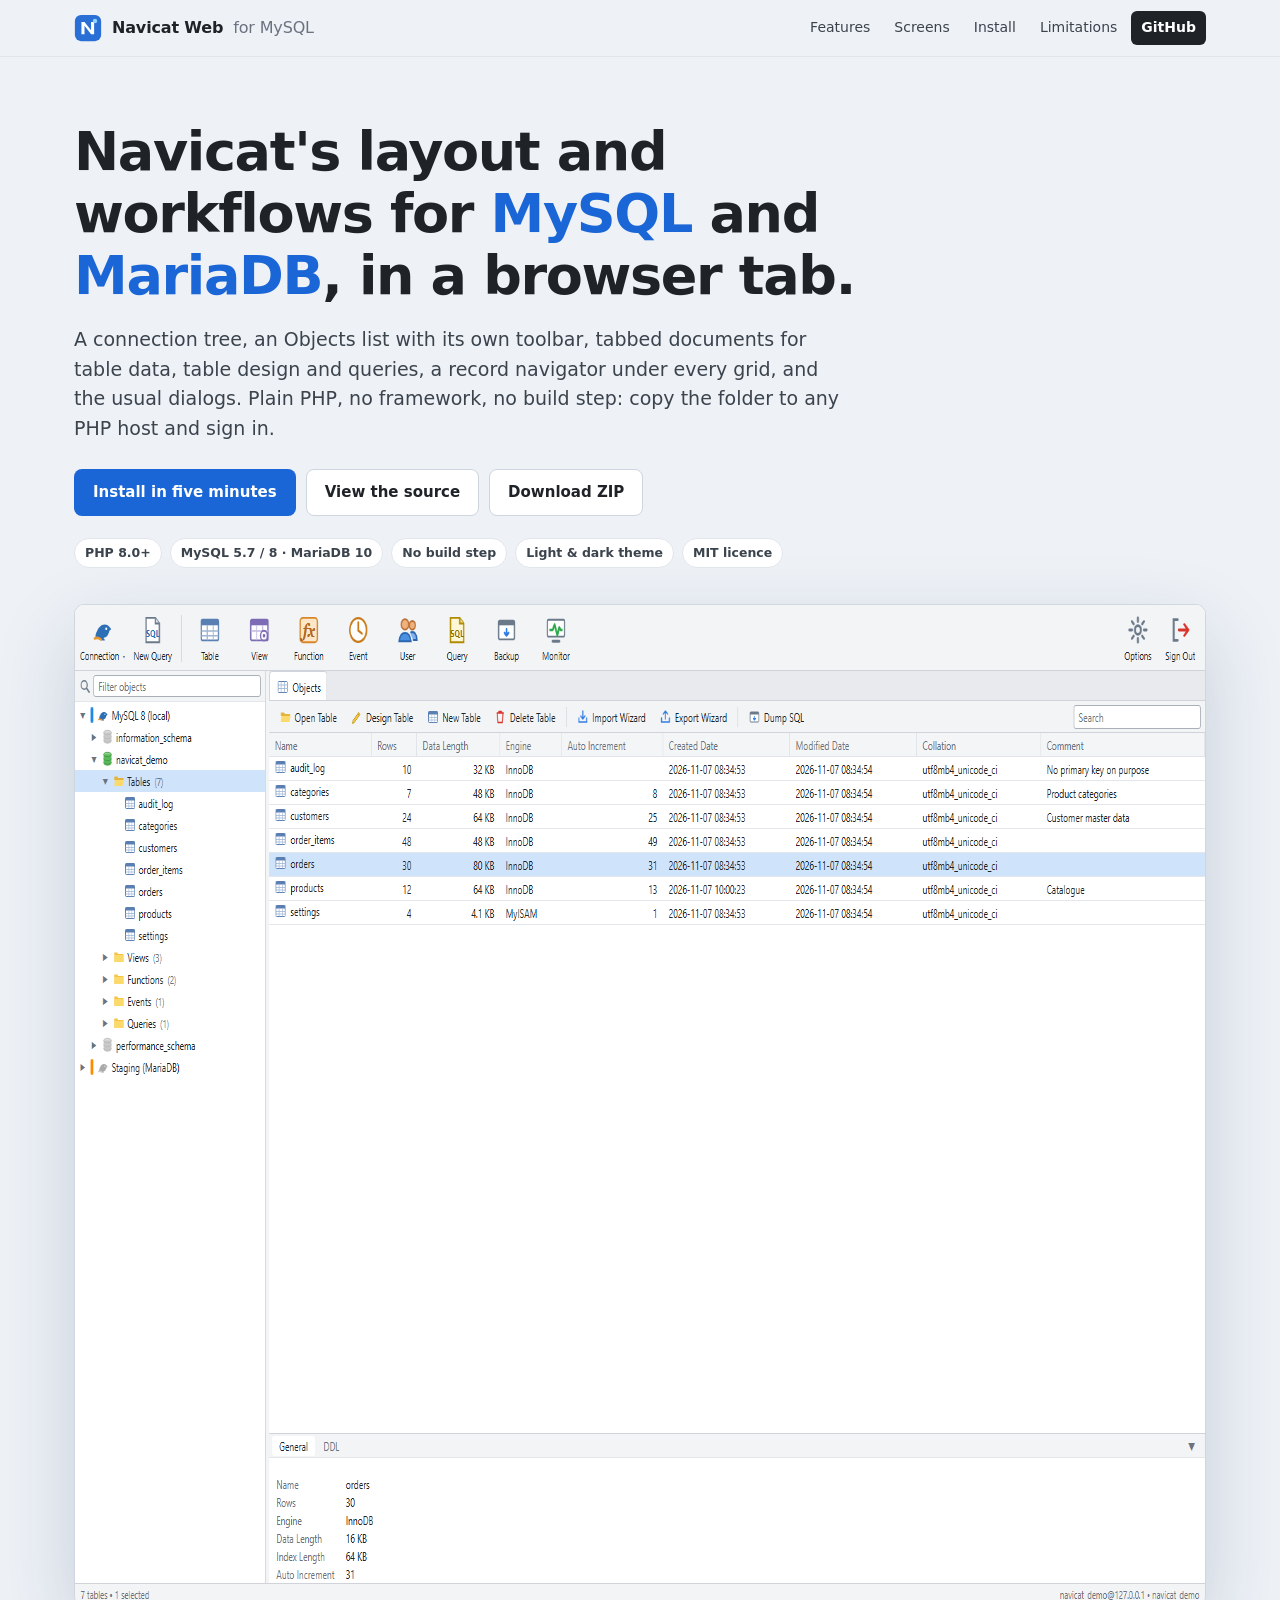
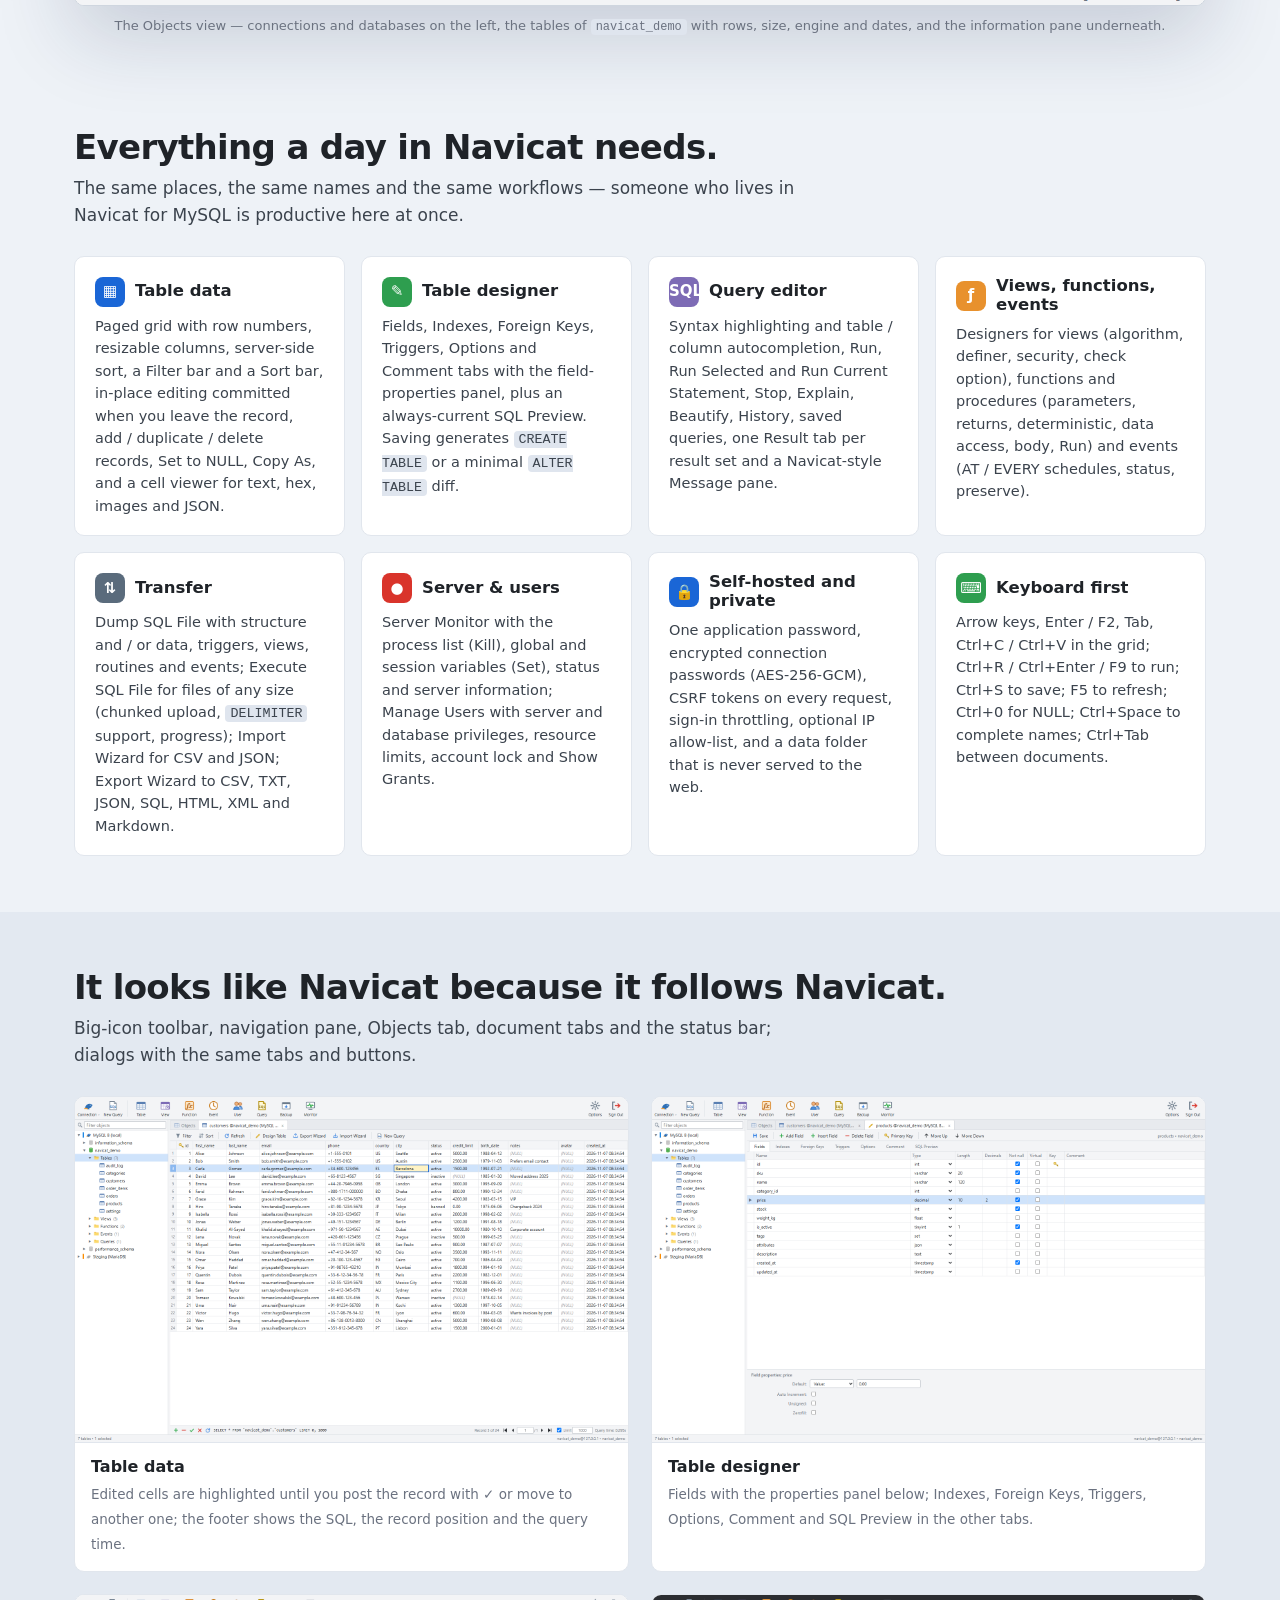
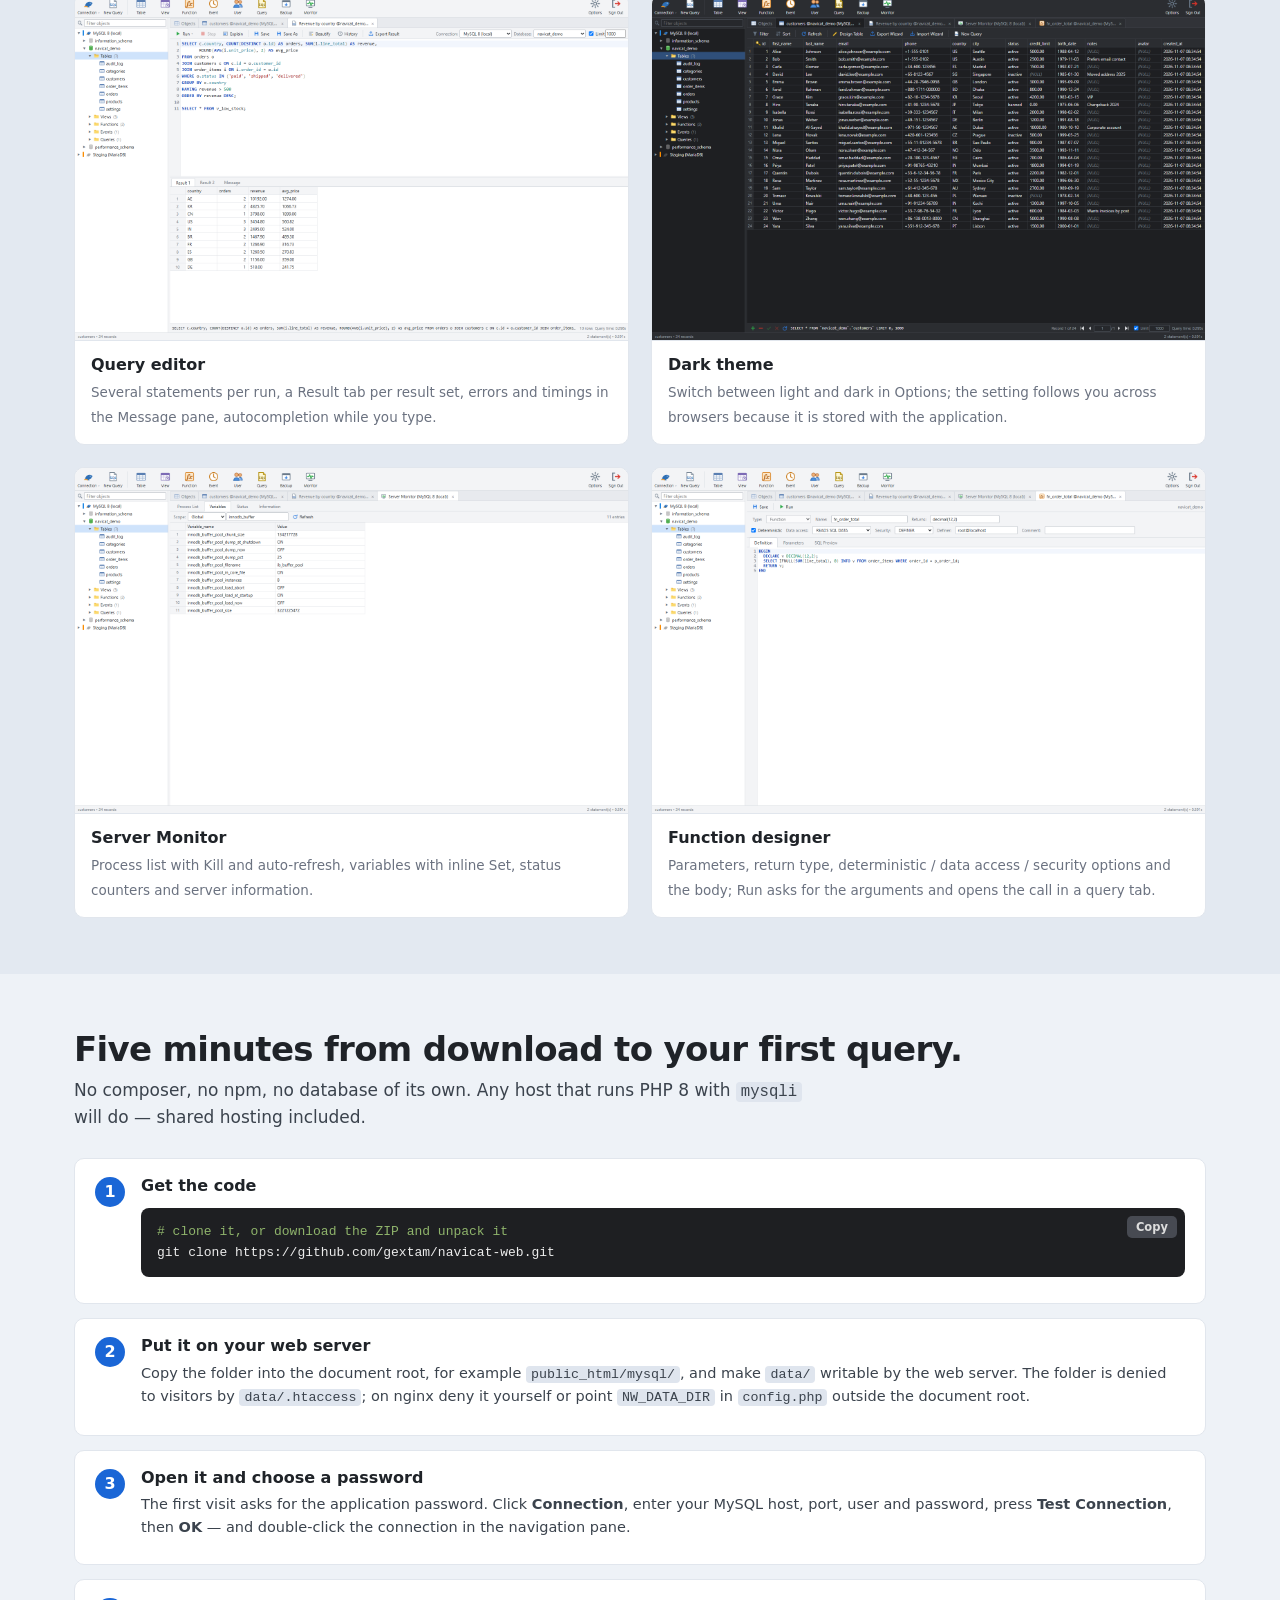
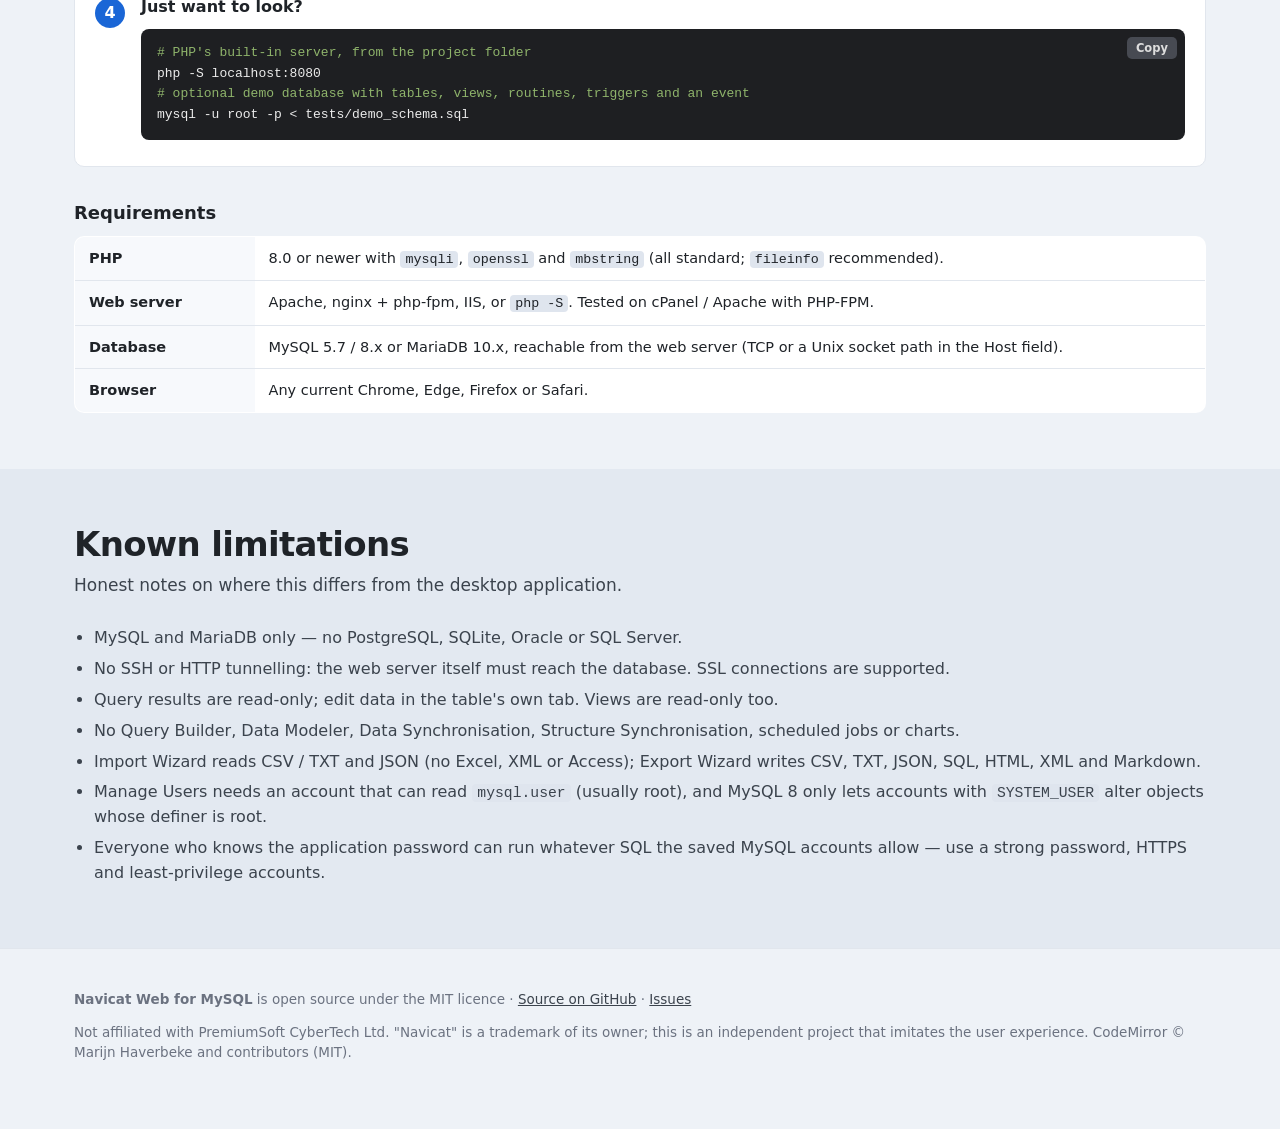
<file: docs/index.html>
<!DOCTYPE html>
<html lang="en">
<head>
<meta charset="utf-8">
<meta name="viewport" content="width=device-width, initial-scale=1">
<title>Navicat Web for MySQL — a Navicat-style MySQL &amp; MariaDB manager in your browser</title>
<meta name="description" content="A browser-based database manager for MySQL and MariaDB that follows Navicat's layout and workflows: connection tree, Objects list, editable data grid, table designer with ALTER diff, query editor, views, functions, events, users, server monitor, dumps and imports. Plain PHP, no build step.">
<link rel="canonical" href="https://gextam.github.io/navicat-web/">
<meta property="og:type" content="website">
<meta property="og:title" content="Navicat Web for MySQL">
<meta property="og:description" content="Navicat's layout and workflows for MySQL and MariaDB, in a browser tab. Plain PHP, no build step.">
<meta property="og:url" content="https://gextam.github.io/navicat-web/">
<meta property="og:image" content="https://gextam.github.io/navicat-web/screenshots/objects-view.png">
<meta name="twitter:card" content="summary_large_image">
<link rel="icon" href="data:image/svg+xml,%3Csvg xmlns='http://www.w3.org/2000/svg' viewBox='0 0 64 64'%3E%3Crect x='2' y='2' width='60' height='60' rx='14' fill='%232a6fd6'/%3E%3Cpath d='M17 46V18h7l15 19.2V18h7v28h-7L24 26.8V46z' fill='%23fff'/%3E%3Ccircle cx='48' cy='16' r='5' fill='%238fd3ff'/%3E%3C/svg%3E">
<style>
:root {
  --bg: #eef2f7; --bg-2: #e3e9f1; --panel: #f7f9fc; --card: #ffffff;
  --line: #cfd6df; --line-2: #e1e6ed;
  --ink: #1f2328; --dim: #3b434d; --muted: #6b7280;
  --blue: #1a66d6; --blue-2: #2f7de1; --green: #2e9e4f; --amber: #e8912d; --red: #d9342b; --violet: #7d6bb5;
  --dark: #1e1f22; --dark-2: #2b2d31;
  --font: "Segoe UI", system-ui, -apple-system, "Helvetica Neue", Helvetica, Arial, sans-serif;
  --mono: ui-monospace, "Cascadia Mono", Consolas, "SF Mono", Menlo, monospace;
  --max: 1180px; --r: 10px;
}
* { box-sizing: border-box; }
html { scroll-behavior: smooth; }
body { margin: 0; font-family: var(--font); color: var(--ink); background: var(--bg); line-height: 1.55; -webkit-font-smoothing: antialiased; }
a { color: inherit; }
img { max-width: 100%; display: block; }
.wrap { max-width: var(--max); margin: 0 auto; padding: 0 24px; }
h1, h2, h3 { line-height: 1.15; margin: 0; }
p { margin: 0 0 12px; }
code { font-family: var(--mono); font-size: .92em; background: #dfe5ee; padding: 1px 5px; border-radius: 4px; }
kbd { font-family: var(--font); font-size: .85em; border: 1px solid #b9c1cc; border-bottom-width: 2px; border-radius: 4px; padding: 0 6px; background: #f6f8fb; }
pre { position: relative; background: var(--dark); color: #ececec; border-radius: 8px; padding: 14px 72px 14px 16px; overflow: auto; font-family: var(--mono); font-size: 13px; line-height: 1.6; margin: 12px 0; }
pre code { background: none; padding: 0; font-size: inherit; }
pre .c { color: #8fb46b; }
.copy { position: absolute; top: 8px; right: 8px; background: #474a52; color: #ddd; border: 0; border-radius: 5px; padding: 4px 9px; font: 600 11.5px var(--font); cursor: pointer; }
.copy:hover { background: #5a5e68; }
.copy.ok { background: var(--green); color: #fff; }

/* header */
.top { position: sticky; top: 0; z-index: 20; background: rgba(238,242,247,.9); backdrop-filter: blur(10px); border-bottom: 1px solid var(--line-2); }
.top .wrap { display: flex; align-items: center; gap: 14px; height: 56px; }
.logo { display: flex; align-items: center; gap: 10px; font-weight: 700; text-decoration: none; letter-spacing: -.01em; }
.logo svg { width: 28px; height: 28px; }
.nav { margin-left: auto; display: flex; gap: 4px; }
.nav a { text-decoration: none; color: var(--dim); font-size: 14px; padding: 6px 10px; border-radius: 6px; }
.nav a:hover { background: var(--bg-2); color: var(--ink); }
.nav a.gh { background: var(--ink); color: #fff; font-weight: 600; }
.nav a.gh:hover { background: #000; }

/* hero */
.hero { padding: 64px 0 36px; }
.hero h1 { font-size: clamp(32px, 4.6vw, 54px); letter-spacing: -.025em; max-width: 900px; }
.hero h1 em { font-style: normal; color: var(--blue); }
.hero p.lead { font-size: 19px; color: var(--dim); max-width: 780px; margin: 18px 0 26px; }
.cta { display: flex; gap: 10px; flex-wrap: wrap; align-items: center; }
.btn { display: inline-flex; align-items: center; gap: 8px; text-decoration: none; font-weight: 600; padding: 11px 18px; border-radius: 8px; border: 1px solid transparent; font-size: 15px; }
.btn.primary { background: var(--blue); color: #fff; }
.btn.primary:hover { background: var(--blue-2); }
.btn.ghost { border-color: var(--line); background: var(--card); }
.btn.ghost:hover { border-color: #9aa5b4; }
.badges { display: flex; gap: 8px; flex-wrap: wrap; margin-top: 22px; }
.badge { font-size: 12.5px; font-weight: 600; color: var(--dim); background: var(--card); border: 1px solid var(--line-2); padding: 4px 10px; border-radius: 999px; }
.shot { margin: 36px 0 0; border-radius: var(--r); overflow: hidden; border: 1px solid var(--line); box-shadow: 0 30px 80px rgba(20, 40, 80, .18); background: #fff; }
.shot img { width: 100%; }
.caption { text-align: center; color: var(--muted); font-size: 13px; margin-top: 10px; }

/* sections */
section { padding: 56px 0; }
section.alt { background: var(--bg-2); }
.sec-title { font-size: clamp(24px, 3vw, 34px); letter-spacing: -.02em; margin-bottom: 8px; }
.sec-sub { color: var(--dim); font-size: 17px; max-width: 760px; margin-bottom: 28px; }
.grid { display: grid; gap: 16px; grid-template-columns: repeat(auto-fit, minmax(260px, 1fr)); }
.card { background: var(--card); border: 1px solid var(--line-2); border-radius: var(--r); padding: 20px 20px 18px; }
.card h3 { font-size: 16.5px; margin-bottom: 8px; display: flex; align-items: center; gap: 10px; }
.card h3 .ic { width: 30px; height: 30px; border-radius: 8px; display: inline-grid; place-items: center; font-size: 15px; color: #fff; flex: none; }
.card p { color: var(--dim); font-size: 14.5px; margin: 0; }
.ic.b { background: var(--blue); } .ic.g { background: var(--green); } .ic.a { background: var(--amber); } .ic.v { background: var(--violet); } .ic.r { background: var(--red); } .ic.d { background: #5a6b7c; }

/* screens */
.screens { display: grid; gap: 22px; grid-template-columns: repeat(auto-fit, minmax(420px, 1fr)); }
.screen { background: var(--card); border: 1px solid var(--line-2); border-radius: var(--r); overflow: hidden; }
.screen img { width: 100%; border-bottom: 1px solid var(--line-2); }
.screen .t { padding: 12px 16px 14px; }
.screen .t b { display: block; margin-bottom: 2px; }
.screen .t span { color: var(--muted); font-size: 13.5px; }

/* steps */
.steps { counter-reset: s; display: grid; gap: 14px; }
.step { background: var(--card); border: 1px solid var(--line-2); border-radius: var(--r); padding: 18px 20px 14px 66px; position: relative; }
.step::before { counter-increment: s; content: counter(s); position: absolute; left: 20px; top: 18px; width: 30px; height: 30px; border-radius: 50%; background: var(--blue); color: #fff; font-weight: 700; display: grid; place-items: center; }
.step h3 { font-size: 16px; margin-bottom: 6px; }
.step p { color: var(--dim); font-size: 14.5px; }
table { border-collapse: collapse; width: 100%; background: var(--card); border: 1px solid var(--line-2); border-radius: var(--r); overflow: hidden; font-size: 14.5px; }
th, td { text-align: left; padding: 10px 14px; border-bottom: 1px solid var(--line-2); vertical-align: top; }
th { background: var(--panel); font-weight: 600; width: 180px; }
tr:last-child td, tr:last-child th { border-bottom: 0; }
ul.lim { margin: 0; padding-left: 20px; color: var(--dim); }
ul.lim li { margin-bottom: 6px; }
.keys { display: grid; grid-template-columns: repeat(auto-fit, minmax(300px, 1fr)); gap: 8px 24px; font-size: 14px; }
.keys div { display: flex; justify-content: space-between; gap: 12px; padding: 6px 0; border-bottom: 1px dashed var(--line-2); }
.keys span:last-child { color: var(--muted); text-align: right; }
footer { padding: 40px 0 60px; color: var(--muted); font-size: 13.5px; border-top: 1px solid var(--line-2); }
footer a { color: var(--dim); }
@media (max-width: 720px) { .nav a:not(.gh) { display: none; } .hero { padding-top: 40px; } th { width: 120px; } .screens { grid-template-columns: 1fr; } }
</style>
</head>
<body>

<header class="top">
  <div class="wrap">
    <a class="logo" href="./">
      <svg viewBox="0 0 64 64" aria-hidden="true"><rect x="2" y="2" width="60" height="60" rx="14" fill="#2a6fd6"/><path d="M17 46V18h7l15 19.2V18h7v28h-7L24 26.8V46z" fill="#fff"/><circle cx="48" cy="16" r="5" fill="#8fd3ff"/></svg>
      Navicat Web <span style="color:var(--muted);font-weight:500">for MySQL</span>
    </a>
    <nav class="nav">
      <a href="#features">Features</a>
      <a href="#screens">Screens</a>
      <a href="#install">Install</a>
      <a href="#limits">Limitations</a>
      <a class="gh" href="https://github.com/gextam/navicat-web">GitHub</a>
    </nav>
  </div>
</header>

<main>
  <section class="hero">
    <div class="wrap">
      <h1>Navicat's layout and workflows for <em>MySQL</em> and <em>MariaDB</em>, in a browser tab.</h1>
      <p class="lead">A connection tree, an Objects list with its own toolbar, tabbed documents for table data, table design and queries, a record navigator under every grid, and the usual dialogs. Plain PHP, no framework, no build step: copy the folder to any PHP host and sign in.</p>
      <div class="cta">
        <a class="btn primary" href="#install">Install in five minutes</a>
        <a class="btn ghost" href="https://github.com/gextam/navicat-web">View the source</a>
        <a class="btn ghost" href="https://github.com/gextam/navicat-web/archive/refs/heads/main.zip">Download ZIP</a>
      </div>
      <div class="badges">
        <span class="badge">PHP 8.0+</span><span class="badge">MySQL 5.7 / 8 · MariaDB 10</span><span class="badge">No build step</span><span class="badge">Light &amp; dark theme</span><span class="badge">MIT licence</span>
      </div>
      <figure class="shot" style="margin-bottom:0">
        <img src="screenshots/objects-view.png" alt="The Objects view: connection tree on the left, the tables of a database with their rows, size, engine and dates on the right, and the information pane below" width="1600" height="1000">
      </figure>
      <div class="caption">The Objects view — connections and databases on the left, the tables of <code>navicat_demo</code> with rows, size, engine and dates, and the information pane underneath.</div>
    </div>
  </section>

  <section id="features">
    <div class="wrap">
      <h2 class="sec-title">Everything a day in Navicat needs.</h2>
      <p class="sec-sub">The same places, the same names and the same workflows — someone who lives in Navicat for MySQL is productive here at once.</p>
      <div class="grid">
        <div class="card"><h3><span class="ic b">▦</span>Table data</h3><p>Paged grid with row numbers, resizable columns, server-side sort, a Filter bar and a Sort bar, in-place editing committed when you leave the record, add / duplicate / delete records, Set to NULL, Copy As, and a cell viewer for text, hex, images and JSON.</p></div>
        <div class="card"><h3><span class="ic g">✎</span>Table designer</h3><p>Fields, Indexes, Foreign Keys, Triggers, Options and Comment tabs with the field-properties panel, plus an always-current SQL Preview. Saving generates <code>CREATE TABLE</code> or a minimal <code>ALTER TABLE</code> diff.</p></div>
        <div class="card"><h3><span class="ic v">SQL</span>Query editor</h3><p>Syntax highlighting and table / column autocompletion, Run, Run Selected and Run Current Statement, Stop, Explain, Beautify, History, saved queries, one Result tab per result set and a Navicat-style Message pane.</p></div>
        <div class="card"><h3><span class="ic a">ƒ</span>Views, functions, events</h3><p>Designers for views (algorithm, definer, security, check option), functions and procedures (parameters, returns, deterministic, data access, body, Run) and events (AT / EVERY schedules, status, preserve).</p></div>
        <div class="card"><h3><span class="ic d">⇅</span>Transfer</h3><p>Dump SQL File with structure and / or data, triggers, views, routines and events; Execute SQL File for files of any size (chunked upload, <code>DELIMITER</code> support, progress); Import Wizard for CSV and JSON; Export Wizard to CSV, TXT, JSON, SQL, HTML, XML and Markdown.</p></div>
        <div class="card"><h3><span class="ic r">●</span>Server &amp; users</h3><p>Server Monitor with the process list (Kill), global and session variables (Set), status and server information; Manage Users with server and database privileges, resource limits, account lock and Show Grants.</p></div>
        <div class="card"><h3><span class="ic b">🔒</span>Self-hosted and private</h3><p>One application password, encrypted connection passwords (AES-256-GCM), CSRF tokens on every request, sign-in throttling, optional IP allow-list, and a data folder that is never served to the web.</p></div>
        <div class="card"><h3><span class="ic g">⌨</span>Keyboard first</h3><p>Arrow keys, Enter / F2, Tab, Ctrl+C / Ctrl+V in the grid; Ctrl+R / Ctrl+Enter / F9 to run; Ctrl+S to save; F5 to refresh; Ctrl+0 for NULL; Ctrl+Space to complete names; Ctrl+Tab between documents.</p></div>
      </div>
    </div>
  </section>

  <section id="screens" class="alt">
    <div class="wrap">
      <h2 class="sec-title">It looks like Navicat because it follows Navicat.</h2>
      <p class="sec-sub">Big-icon toolbar, navigation pane, Objects tab, document tabs and the status bar; dialogs with the same tabs and buttons.</p>
      <div class="screens">
        <figure class="screen" style="margin:0"><img src="screenshots/table-data.png" alt="Table data grid with a modified cell and the record navigator" loading="lazy"><div class="t"><b>Table data</b><span>Edited cells are highlighted until you post the record with ✓ or move to another one; the footer shows the SQL, the record position and the query time.</span></div></figure>
        <figure class="screen" style="margin:0"><img src="screenshots/table-designer.png" alt="Table designer with the Fields tab and the field properties panel" loading="lazy"><div class="t"><b>Table designer</b><span>Fields with the properties panel below; Indexes, Foreign Keys, Triggers, Options, Comment and SQL Preview in the other tabs.</span></div></figure>
        <figure class="screen" style="margin:0"><img src="screenshots/query-editor.png" alt="Query editor with a multi-statement query, result tabs and the message pane" loading="lazy"><div class="t"><b>Query editor</b><span>Several statements per run, a Result tab per result set, errors and timings in the Message pane, autocompletion while you type.</span></div></figure>
        <figure class="screen" style="margin:0"><img src="screenshots/dark-theme.png" alt="The application in the dark theme" loading="lazy"><div class="t"><b>Dark theme</b><span>Switch between light and dark in Options; the setting follows you across browsers because it is stored with the application.</span></div></figure>
        <figure class="screen" style="margin:0"><img src="screenshots/server-monitor.png" alt="Server monitor with the process list" loading="lazy"><div class="t"><b>Server Monitor</b><span>Process list with Kill and auto-refresh, variables with inline Set, status counters and server information.</span></div></figure>
        <figure class="screen" style="margin:0"><img src="screenshots/function-designer.png" alt="Function designer" loading="lazy"><div class="t"><b>Function designer</b><span>Parameters, return type, deterministic / data access / security options and the body; Run asks for the arguments and opens the call in a query tab.</span></div></figure>
      </div>
    </div>
  </section>

  <section id="install">
    <div class="wrap">
      <h2 class="sec-title">Five minutes from download to your first query.</h2>
      <p class="sec-sub">No composer, no npm, no database of its own. Any host that runs PHP 8 with <code>mysqli</code> will do — shared hosting included.</p>
      <div class="steps">
        <div class="step"><h3>Get the code</h3>
<pre><code><span class="c"># clone it, or download the ZIP and unpack it</span>
git clone https://github.com/gextam/navicat-web.git</code><button class="copy" data-copy="git clone https://github.com/gextam/navicat-web.git">Copy</button></pre></div>
        <div class="step"><h3>Put it on your web server</h3><p>Copy the folder into the document root, for example <code>public_html/mysql/</code>, and make <code>data/</code> writable by the web server. The folder is denied to visitors by <code>data/.htaccess</code>; on nginx deny it yourself or point <code>NW_DATA_DIR</code> in <code>config.php</code> outside the document root.</p></div>
        <div class="step"><h3>Open it and choose a password</h3><p>The first visit asks for the application password. Click <b>Connection</b>, enter your MySQL host, port, user and password, press <b>Test Connection</b>, then <b>OK</b> — and double-click the connection in the navigation pane.</p></div>
        <div class="step"><h3>Just want to look?</h3>
<pre><code><span class="c"># PHP's built-in server, from the project folder</span>
php -S localhost:8080
<span class="c"># optional demo database with tables, views, routines, triggers and an event</span>
mysql -u root -p &lt; tests/demo_schema.sql</code><button class="copy" data-copy="php -S localhost:8080">Copy</button></pre></div>
      </div>
      <h3 style="margin:36px 0 12px;font-size:18px">Requirements</h3>
      <table>
        <tr><th>PHP</th><td>8.0 or newer with <code>mysqli</code>, <code>openssl</code> and <code>mbstring</code> (all standard; <code>fileinfo</code> recommended).</td></tr>
        <tr><th>Web server</th><td>Apache, nginx + php-fpm, IIS, or <code>php -S</code>. Tested on cPanel / Apache with PHP-FPM.</td></tr>
        <tr><th>Database</th><td>MySQL 5.7 / 8.x or MariaDB 10.x, reachable from the web server (TCP or a Unix socket path in the Host field).</td></tr>
        <tr><th>Browser</th><td>Any current Chrome, Edge, Firefox or Safari.</td></tr>
      </table>
    </div>
  </section>

  <section id="limits" class="alt">
    <div class="wrap">
      <h2 class="sec-title">Known limitations</h2>
      <p class="sec-sub">Honest notes on where this differs from the desktop application.</p>
      <ul class="lim">
        <li>MySQL and MariaDB only — no PostgreSQL, SQLite, Oracle or SQL Server.</li>
        <li>No SSH or HTTP tunnelling: the web server itself must reach the database. SSL connections are supported.</li>
        <li>Query results are read-only; edit data in the table's own tab. Views are read-only too.</li>
        <li>No Query Builder, Data Modeler, Data Synchronisation, Structure Synchronisation, scheduled jobs or charts.</li>
        <li>Import Wizard reads CSV / TXT and JSON (no Excel, XML or Access); Export Wizard writes CSV, TXT, JSON, SQL, HTML, XML and Markdown.</li>
        <li>Manage Users needs an account that can read <code>mysql.user</code> (usually root), and MySQL 8 only lets accounts with <code>SYSTEM_USER</code> alter objects whose definer is root.</li>
        <li>Everyone who knows the application password can run whatever SQL the saved MySQL accounts allow — use a strong password, HTTPS and least-privilege accounts.</li>
      </ul>
    </div>
  </section>
</main>

<footer>
  <div class="wrap">
    <p><b>Navicat Web for MySQL</b> is open source under the MIT licence · <a href="https://github.com/gextam/navicat-web">Source on GitHub</a> · <a href="https://github.com/gextam/navicat-web/issues">Issues</a></p>
    <p>Not affiliated with PremiumSoft CyberTech Ltd. "Navicat" is a trademark of its owner; this is an independent project that imitates the user experience. CodeMirror © Marijn Haverbeke and contributors (MIT).</p>
  </div>
</footer>

<script>
document.querySelectorAll('.copy').forEach(b => b.addEventListener('click', async () => {
  try { await navigator.clipboard.writeText(b.dataset.copy); b.textContent = 'Copied'; b.classList.add('ok'); setTimeout(() => { b.textContent = 'Copy'; b.classList.remove('ok'); }, 1500); } catch (e) { b.textContent = 'Select & copy'; }
}));
</script>
</body>
</html>
</file>
